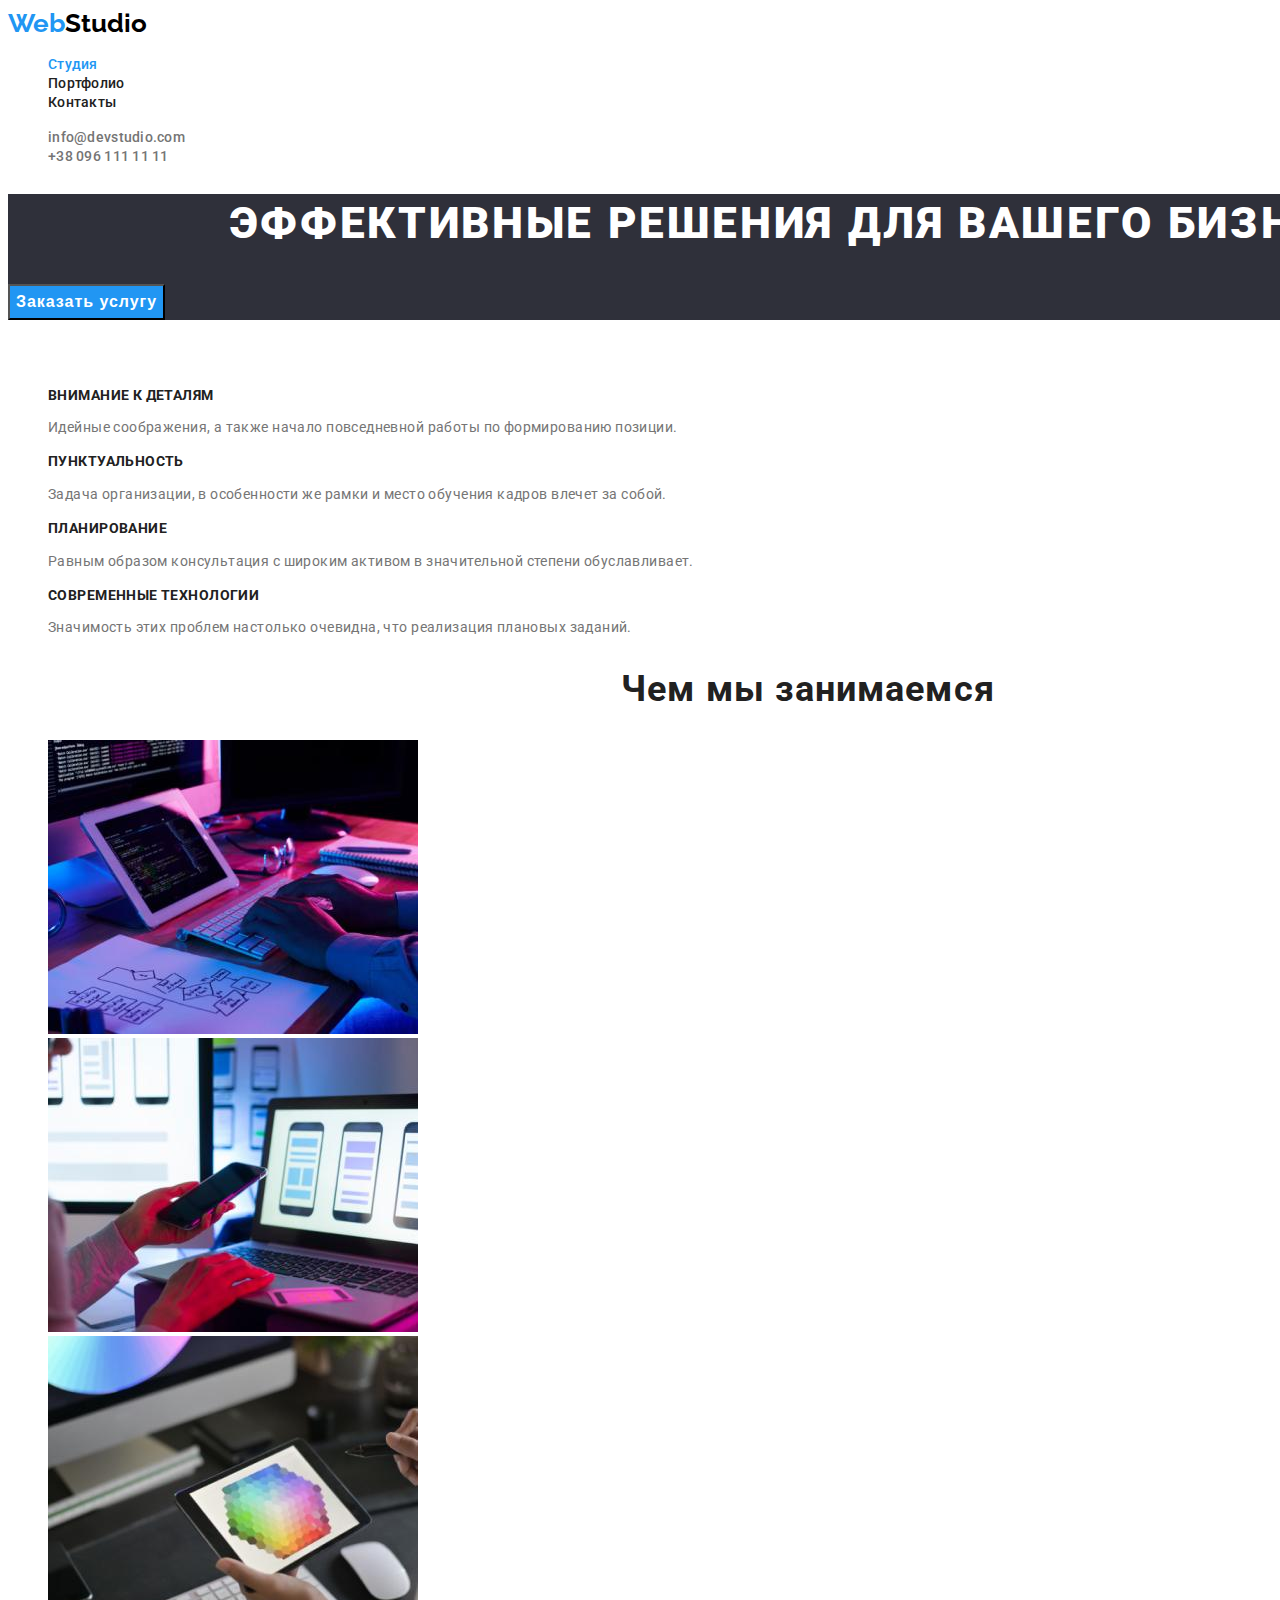
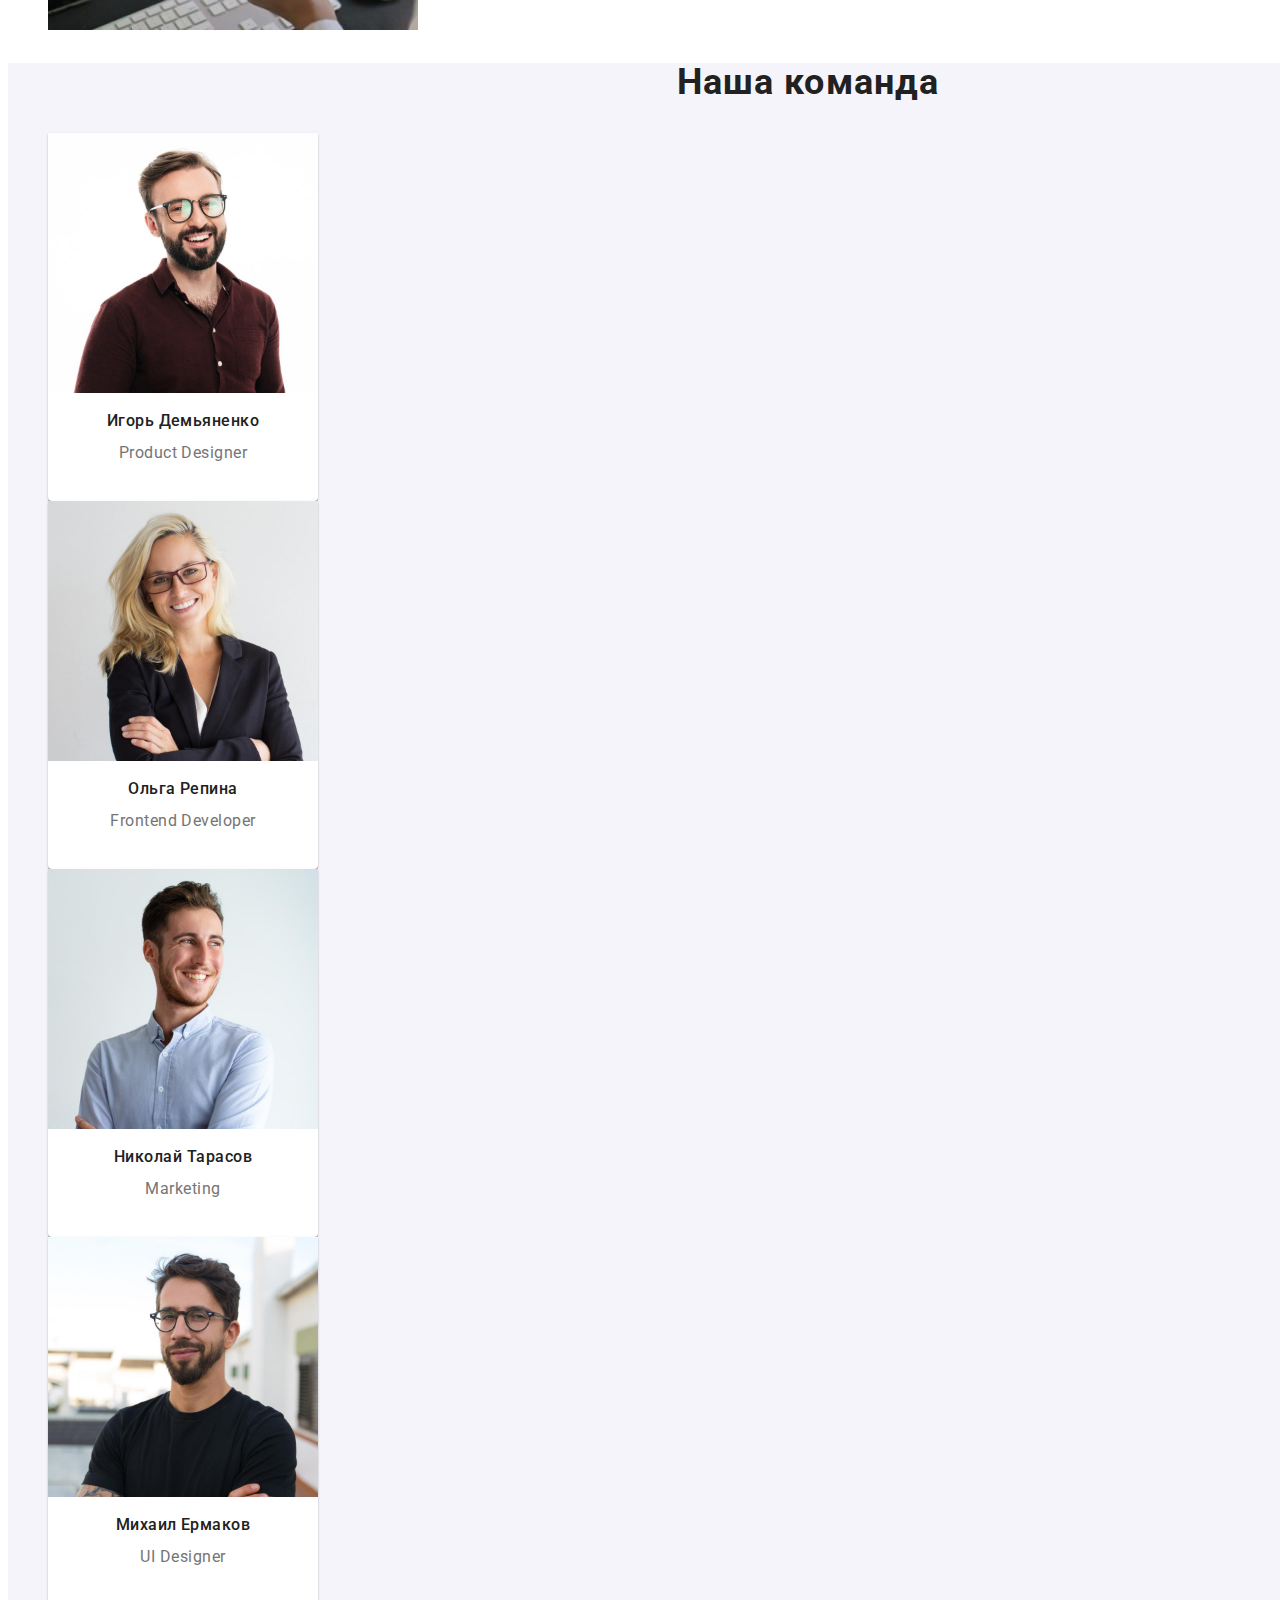
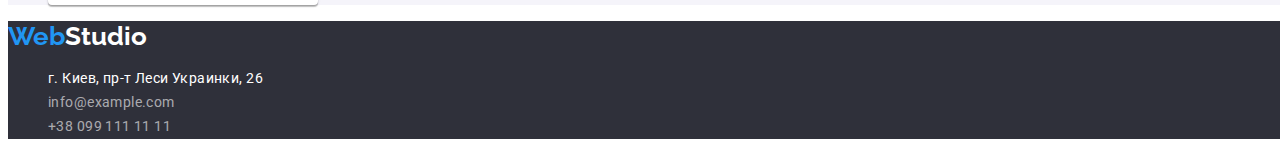
<file: index.html>
<!DOCTYPE html>
<html lang="ru">
  <head>
    <meta charset="UTF-8" />
    <meta http-equiv="X-UA-Compatible" content="IE=edge" />
    <meta name="viewport" content="width=device-width, initial-scale=1.0" />
    <title>Студия</title>
    <link rel="stylesheet" href="./styles.css/style.css" />
    <link rel="preconnect" href="https://fonts.googleapis.com" />
    <link rel="preconnect" href="https://fonts.gstatic.com" crossorigin />
    <link
      href="https://fonts.googleapis.com/css2?family=Raleway:wght@700&family=Roboto:wght@400;500;700;900&display=swap"
      rel="stylesheet"
    />
  </head>
  <body class="webstudio-body">
    <header class="header">
      <!-- Навигация -->
      <nav>
        <a class="logo" href="/">Web<span class="logo-top">Studio</span> </a>
        <ul class="navlists">
          <li>
            <a class="current-nav-list" href="index.html">Студия</a>
          </li>
          <li>
            <a class="nav-list" href="portfolio.html">Портфолио</a>
          </li>
          <li>
            <a class="nav-list" href="/">Контакты</a>
          </li>
        </ul>
      </nav>
      <!-- Контакты -->
      <ul>
        <li><a class="contacts-top" href="mailto:info@devstudio.com">info@devstudio.com </a></li>
        <li><a class="contacts-top" href="tel:+380961111111">+38 096 111 11 11</a></li>
      </ul>
    </header>
    <main>
      <!-- Секция 1 эффективное решение бизнеса-->
      <section class="hat">
        <h1 class="hat-title">Эффективные решения для вашего бизнеса</h1>
        <button class="hat-button" type="button">Заказать услугу</button>
      </section>
      <!-- Секция 2 Особенности компании -->
      <section class="descriptions">
        <h2 class="hidden-title">Особенности компании</h2>
        <ul>
          <li class="description-box">
            <h3 class="description-title">Внимание к деталям</h3>
            <p class="description">
              Идейные соображения, а также начало повседневной работы по формированию позиции.
            </p>
          </li>
          <li class="description-box">
            <h3 class="description-title">Пунктуальность</h3>
            <p class="description">
              Задача организации, в особенности же рамки и место обучения кадров влечет за собой.
            </p>
          </li>
          <li class="description-box">
            <h3 class="description-title">Планирование</h3>
            <p class="description">
              Равным образом консультация с широким активом в значительной степени обуславливает.
            </p>
          </li>
          <li class="description-box">
            <h3 class="description-title">Современные технологии</h3>
            <p class="description">
              Значимость этих проблем настолько очевидна, что реализация плановых заданий.
            </p>
          </li>
        </ul>
      </section>
      <!-- Секция 3 Чем занимается компания -->
      <section class="examples">
        <h2 class="examples-title">Чем мы занимаемся</h2>
        <ul>
          <li class="example">
            <a href="/"><img src="images/whatwedo1.jpg" alt="Наше занятие_1" width="370" /></a>
          </li>
          <li class="example">
            <a href="/"><img src="images/whatwedo2.jpg" alt="Наше занятие_2" width="370" /></a>
          </li>
          <li class="example">
            <a href="/"><img src="images/whatwedo3.jpg" alt="Наше занятие_3" width="370" /></a>
          </li>
        </ul>
      </section>
      <!-- Секция 4 Команда компании -->
      <section class="team">
        <h2 class="team-title">Наша команда</h2>
        <ul class="team-list">
          <li class="team-li">
            <img src="images/demianenko.jpg" alt="Игорь Демьяненко" width="270" />
            <h3 class="team-li-name">Игорь Демьяненко</h3>
            <p class="team-li-text">Product Designer</p>
          </li>
          <li class="team-li">
            <img src="images/repina.jpg" alt="Репина" width="270" />
            <h3 class="team-li-name">Ольга Репина</h3>
            <p class="team-li-text">Frontend Developer</p>
          </li>
          <li class="team-li">
            <img src="images/tarasov.jpg" alt="Тарасов" width="270" />
            <h3 class="team-li-name">Николай Тарасов</h3>
            <p class="team-li-text">Marketing</p>
          </li>
          <li class="team-li">
            <img src="images/ermakov.jpg" alt="Ермаков" width="270" />
            <h3 class="team-li-name">Михаил Ермаков</h3>
            <p class="team-li-text">UI Designer</p>
          </li>
        </ul>
      </section>
    </main>
    <footer class="footer">
      <!-- Лого компании -->
      <a class="logo" href="/">Web<span class="logo-foot">Studio</span> </a>
      <!-- Адреса компании -->
      <address>
        <ul>
          <li><a class="address-foot" href="/">г. Киев, пр-т Леси Украинки, 26</a></li>
          <li><a class="contacts-foot" href="mailto:info@example.com">info@example.com</a></li>
          <li><a class="contacts-foot" href="tel:+380991111111">+38 099 111 11 11</a></li>
        </ul>
      </address>
    </footer>
  </body>
</html>
</file>
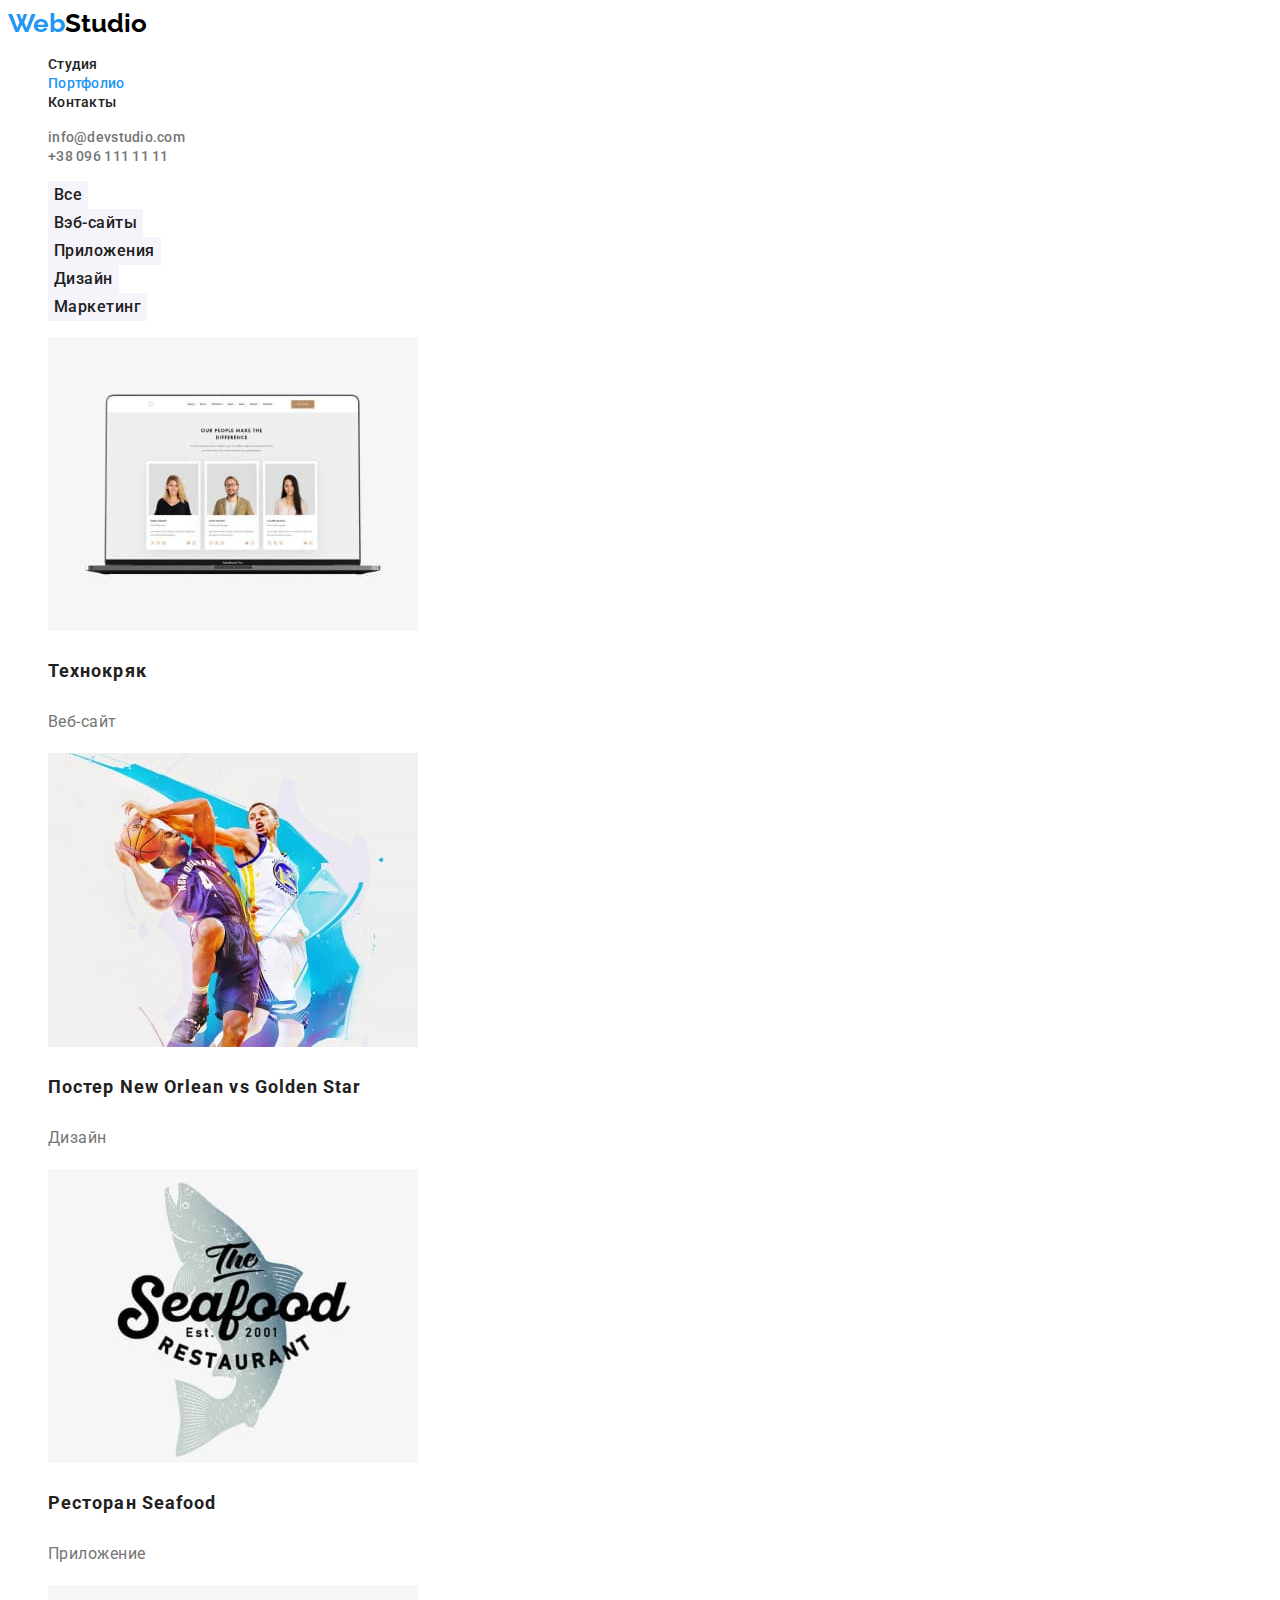
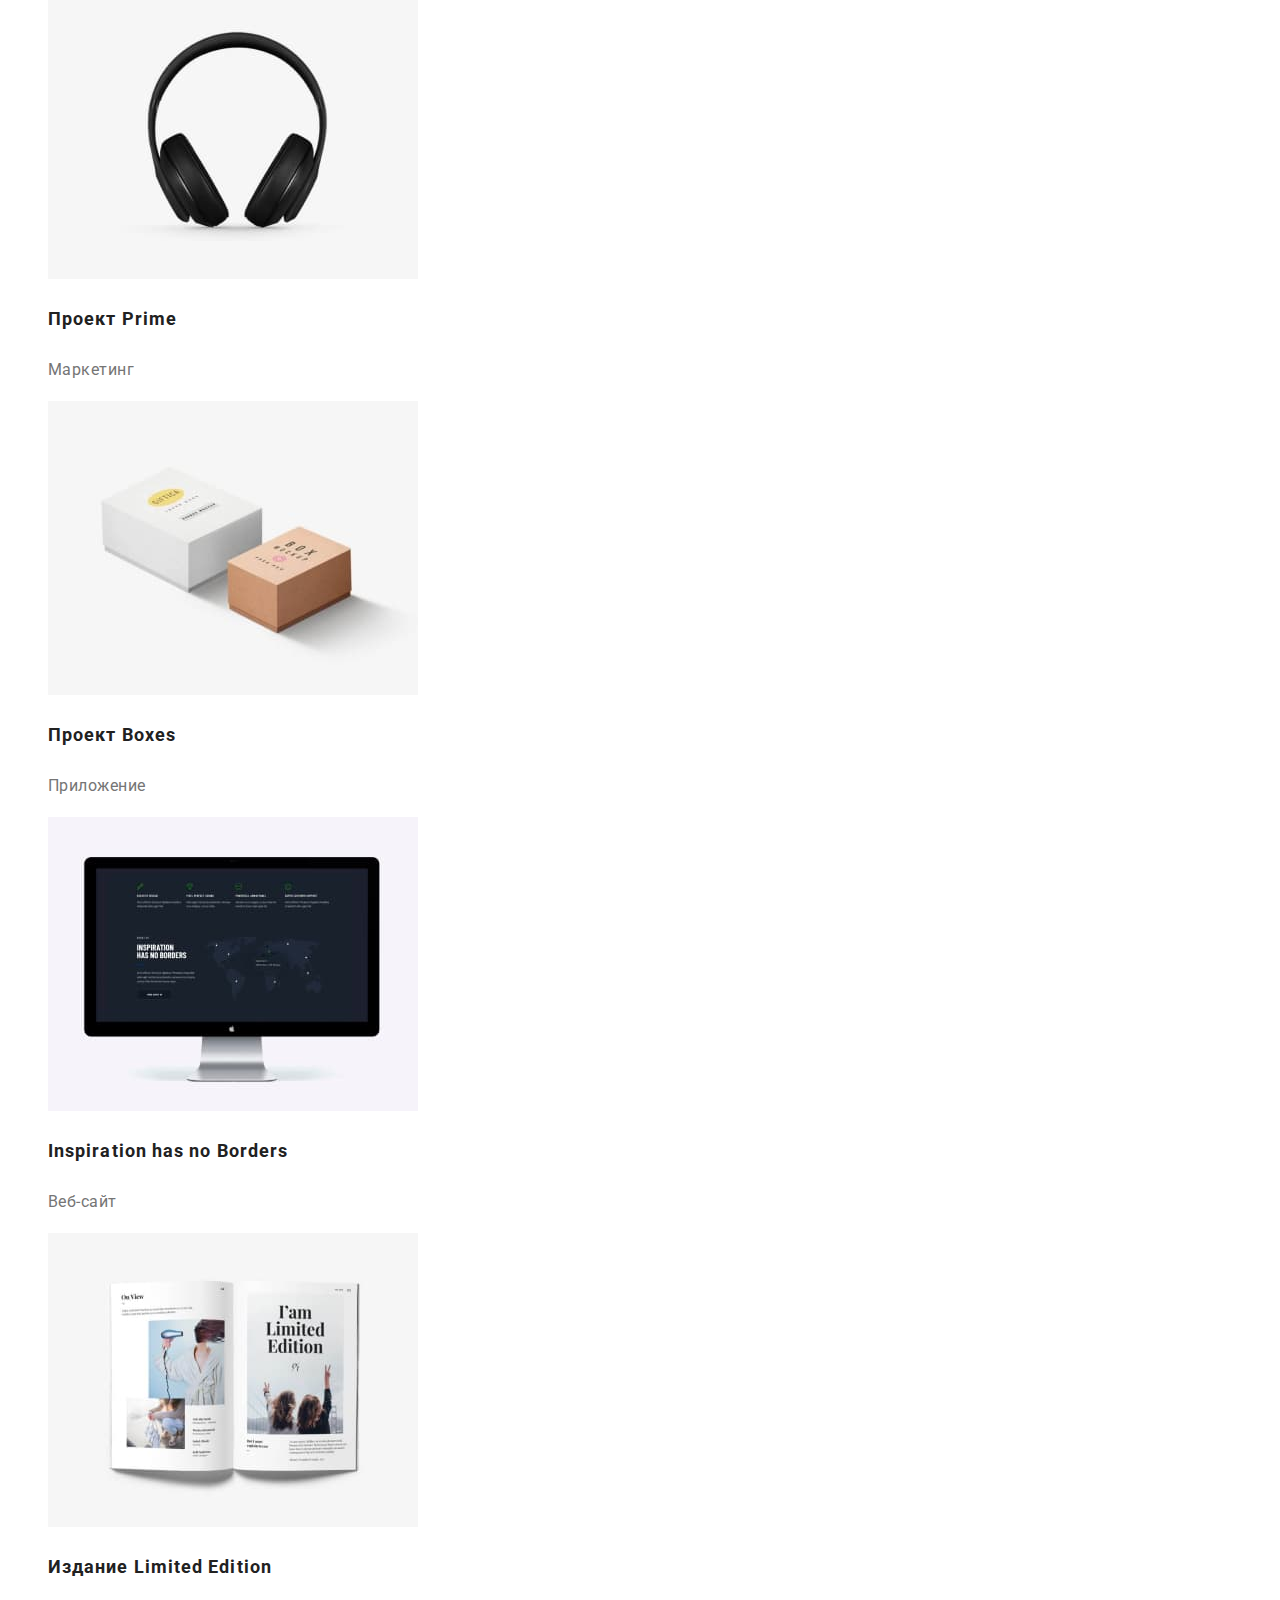
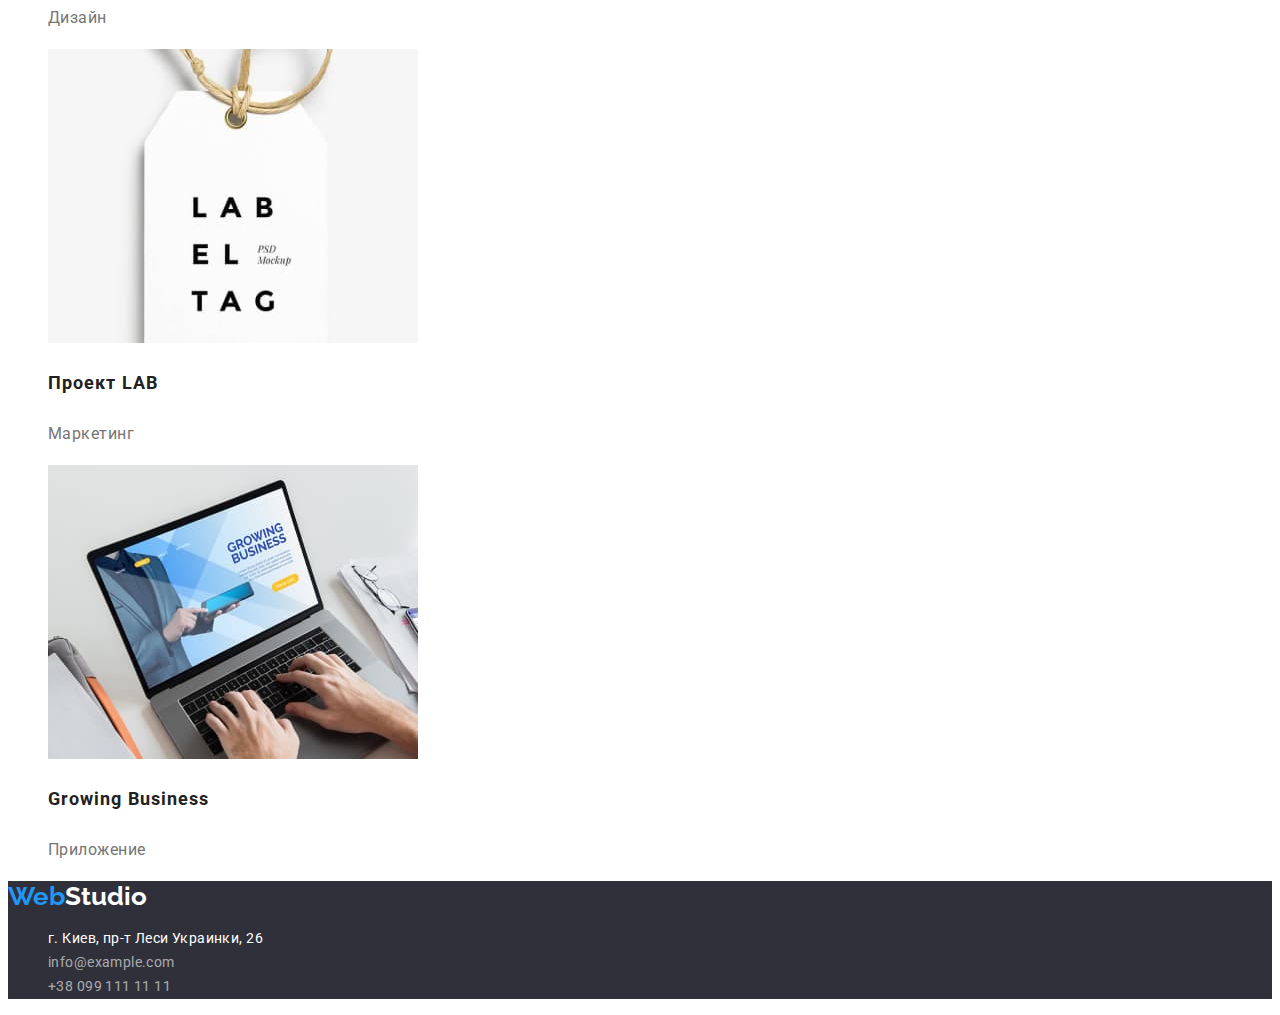
<file: portfolio.html>
<!DOCTYPE html>
<html lang="en">
<head>
    <meta charset="UTF-8">
    <meta http-equiv="X-UA-Compatible" content="IE=edge">
    <meta name="viewport" content="width=device-width, initial-scale=1.0">
    <title>Портфолио</title>
    <link rel="stylesheet" href="./styles.css/style.css">
    <link rel="preconnect" href="https://fonts.googleapis.com">
    <link rel="preconnect" href="https://fonts.gstatic.com" crossorigin>
    <link href="https://fonts.googleapis.com/css2?family=Raleway:wght@700&family=Roboto:wght@400;500;700;900&display=swap"
        rel="stylesheet">
</head>
<body class="portfolio-body">
    <header class="header">
        <!-- Навигация -->
        <nav>
            <a class="logo" href="/">Web<span class="logo-top">Studio</span> </a>
            <ul class="navlists">
                <li>
                    <a class="nav-list" href="index.html">Студия</a>
                </li>
                <li>
                    <a class="current-nav-list" href="portfolio.html">Портфолио</a>
                </li>
                <li>
                    <a class="nav-list" href="/">Контакты</a>
                </li>
            </ul>
        </nav>
        <!-- Контакты -->
        <ul>
            <li><a class="contacts-top" href="mailto:info@devstudio.com">info@devstudio.com
                </a></li>
            <li><a class="contacts-top" href="tel:+380961111111">+38 096 111 11 11</a></li>
        </ul>
    </header>
    <main>
        <section>
        <!-- Фильтры -->
            <ul>
                <li><button class="filters" type="button">Все</button></li>
                <li><button class="filters" type="button">Вэб-сайты</button></li>
                <li><button class="filters" type="button">Приложения</button></li>
                <li><button class="filters" type="button">Дизайн</button></li>
                <li><button class="filters" type="button">Маркетинг</button></li>
            </ul>
        <!-- Портфолио -->
            <ul>
                <li class="box">
                    <a href="">
                        <img src="./images/technocryak.jpg" alt="Технокряк" width="370">
                        <h3 class="box-title">Технокряк</h3>
                        <p class="box-text">Веб-сайт</p>
                    </a>
                </li>
                <li class="box">
                    <a href="">
                        <img src="./images/neworlean.jpg" alt="New Orlean vs Golden Star" width="370">
                        <h3 class="box-title">Постер New Orlean vs Golden Star</h3>
                        <p class="box-text">Дизайн</p>
                    </a>
                </li>
                <li class="box">
                    <a href="">
                        <img src="./images/seafood.jpg" alt="Seafood" width="370">
                        <h3 class="box-title">Ресторан Seafood</h3>
                        <p class="box-text">Приложение</p>
                    </a>
                </li>
                <li class="box">
                    <a href="">
                        <img src="./images/prime.jpg" alt="Prime" width="370">
                        <h3 class="box-title">Проект Prime</h3>
                        <p class="box-text">Маркетинг</p>
                    </a>
                </li>
                <li class="box">
                    <a href="">
                        <img src="./images/boxes.jpg" alt="Boxes" width="370">
                        <h3 class="box-title">Проект Boxes</h3>
                        <p class="box-text">Приложение</p>
                    </a>
                </li>
                <li class="box">
                    <a href="">
                        <img src="./images/inspiration.jpg" alt="Inspiration" width="370">
                        <h3 class="box-title">Inspiration has no Borders</h3>
                        <p class="box-text">Веб-сайт</p>
                    </a>
                </li>
                <li class="box">
                    <a href="">
                        <img src="./images/limitededition.jpg" alt="limited edition" width="370">
                        <h3 class="box-title">Издание Limited Edition</h3>
                        <p class="box-text">Дизайн</p>
                    </a>
                </li>
                <li class="box">
                    <a href="">
                        <img src="./images/lab.jpg" alt="LAB" width="370">
                        <h3 class="box-title">Проект LAB</h3>
                        <p class="box-text">Маркетинг</p>
                    </a>
                </li>
                <li class="box">
                    <a href="">
                        <img src="./images/growingbusiness.jpg" alt="Growing business" width="370">
                        <h3 class="box-title">Growing Business</h3>
                        <p class="box-text">Приложение</p>
                    </a>
                </li>
            </ul>
        </section>
    </main>

    <footer class="footer">
        <!-- Лого компании -->
        <a class="logo" href="/">Web<span class="logo-foot">Studio</span> </a>
        <!-- Адреса компании -->
        <address>
            <ul>
                <li><a class="address-foot" href="/">г. Киев, пр-т Леси Украинки, 26</a></li>
                <li><a class="contacts-foot" href="mailto:info@example.com">info@example.com</a></li>
                <li><a class="contacts-foot" href="tel:+380991111111">+38 099 111 11 11</a></li>
            </ul>
        </address>
    </footer>
</body>

</html>
</file>
<file: styles.css/style.css>
/* Общие настройки стилизации */

:root {
  --main-bg-color: #ffffff;
  --second-bg-color: #f5f4fa;
  --main-text-color: #212121;
  --second-text-color: #757575;
  --accent-color: #2196f3;
  --contacts-footer: rgba(255, 255, 255, 0.6);
}

body {
  color: var(--main-text-color);
  background-color: var(--main-bg-color);
  font-family: 'Roboto', sans-serif;
}
.webstudio-body {
  position: relative;
  width: 1600px;
}

a {
  text-decoration: none;
}

li {
  list-style: none;
}

address {
}

.nav-list:hover,
.nav-list:focus,
.contacts-top:hover,
.contacts-top:focus,
.contacts-foot:hover,
.contacts-foot:focus,
.address-foot:hover,
.address-foot:focus {
  color: var(--accent-color);
  cursor: pointer;
}

/* Header menu */

.header {
}

/* Logo */
.logo {
  color: var(--accent-color);
  font-family: 'Raleway';
  font-weight: 700;
  font-size: 26px;

}
.logo-top {
  color: #000000;
  font-family: 'Raleway';
  font-weight: 700;
  font-size: 26px;
}

/* Navigation */
.nav-list {
  color: var(--main-text-color);
  font-weight: 500;
  font-size: 14px;
  line-height: 1.05;
  letter-spacing: 0.02em;

}

.current-nav-list {
  color: var(--accent-color);
  font-weight: 500;
  font-size: 14px;
  line-height: 1.05;
  letter-spacing: 0.02em;

}

.contacts-top {
  color: var(--second-text-color);
  font-weight: 500;
  font-size: 14px;
  line-height: 1.05;
  letter-spacing: 0.02em;
}

/* Main content WebStudio*/

/* Hat */

.hat {
  background-color: #2f303a;
  
}

.hat-title {
  color: var(--main-bg-color);
  font-weight: 900;
  font-size: 44px;
  line-height: 1.36;
  text-align: center;
  letter-spacing: 0.06em;
  text-transform: uppercase;

}

.hat-button {
  background-color: var(--accent-color);
  color: var(--main-bg-color);
  cursor: pointer;
  font-weight: 700;
  font-size: 16px;
  line-height: 1.88;
  display: flex;
  align-items: center;
  text-align: center;
  letter-spacing: 0.06em;

}

.hat-button:active {
  background-color: var(--second-bg-color);
  color: var(--main-text-color);
}

.hat-button:hover,
.hat-button:focus {
  color: var(--main-bg-color);
  font-weight: 700;
  font-size: 16px;
  line-height: 1.88;
  display: flex;
  align-items: center;
  text-align: center;
  letter-spacing: 0.06em;
  background: #188CE8;
  
}
/* Descriptions section */

.descriptions {
  
}

.hidden-title {
  color: rgba(255, 255, 255, 0);
}

.description-title {
  color: var(--main-text-color);
  font-weight: 700;
  font-size: 14px;
  line-height: 1.05;
  letter-spacing: 0.03em;
  text-transform: uppercase;
}

.description {
  color: var(--second-text-color);
  font-size: 14px;
  line-height: 1.71;
  letter-spacing: 0.03em;
}
.description-box {
}

/* Examples */

.examples {
 
}

.examples-title {
  color: var(--main-text-color);
  font-weight: 700;
  font-size: 36px;
  line-height: 1.1;
  text-align: center;
  letter-spacing: 0.03em;
}

.example {
}

/* Team */

.team {
  background-color: var(--second-bg-color);
  
}

.team-title {
  color: var(--main-text-color);
  font-weight: 700;
  font-size: 36px;
  line-height: 1.1;
  text-align: center;
  letter-spacing: 0.03em;
}
.team-list {
}
.team-li {
  background-color: var(--main-bg-color);
  box-shadow: 0px 1px 3px rgba(0, 0, 0, 0.12), 0px 1px 1px rgba(0, 0, 0, 0.14), 0px 2px 1px rgba(0, 0, 0, 0.2);
  border-radius: 0px 0px 4px 4px;
  width: 270px;
  height: 368px;
}
.team-li-name {
  color: var(--main-text-color);
  font-weight: 500;
  font-size: 16px;
  line-height: 1.0;
  text-align: center;
  letter-spacing: 0.03em;
}
.team-li-text {
  color: var(--second-text-color);
  font-size: 16px;
  line-height: 1.0;
  text-align: center;
  letter-spacing: 0.03em;
}

/* Footer */
.footer {
  background-color: #2f303a;
  
}
.logo-foot {
  color: #ffffff;
  font-family: 'Raleway';
  font-style: normal;
  font-weight: 700;
  font-size: 26px;
  line-height: 1.0;
}

.contacts-foot {
  color: rgba(255, 255, 255, 0.6);
  font-size: 14px;
  line-height: 1.71;
  letter-spacing: 0.03em;
  font-style: normal;

}

.address-foot {
  color: #ffffff;
  font-size: 14px;
  line-height: 1.71;
  letter-spacing: 0.03em;
  font-style: normal;
  
}

/* Main content Portfolio */

/* Filters */

.filters {
  font-family: 'Roboto';
  font-style: normal;
  color: var(--main-text-color);
  background-color: var(--second-bg-color);
  cursor: pointer;
  border-style: none;
  font-weight: 500;
  font-size: 16px;
  line-height: 1.62;
  text-align: center;
  letter-spacing: 0.03em;
}

.filters:hover,
.filters:focus {
  color: var(--main-bg-color);
  background-color: var(--accent-color);
}

/* Boxes */

.box {
}

.box-title {
  color: var(--main-text-color);
  font-weight: 700;
  font-size: 18px;
  line-height: 2.0;
  letter-spacing: 0.06em;
}

.box-text {
  color: var(--second-text-color);
  font-size: 16px;
  line-height: 1.88;
  letter-spacing: 0.03em;
}
</file>
